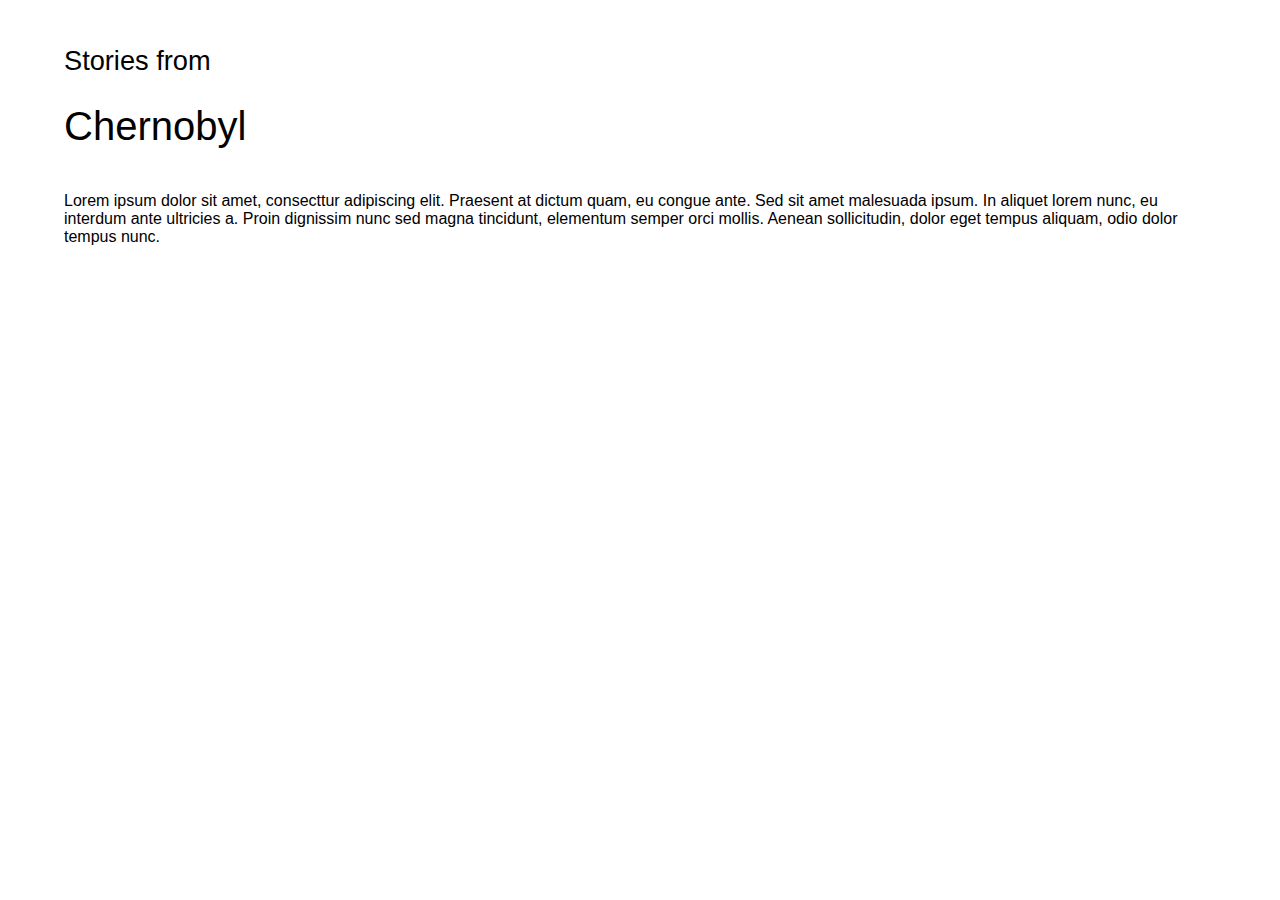
<file: final/index.html>
<!doctype html>
<html lang="en">
  <head>
    <meta charset="UTF-8" />
    <meta name="viewport" content="width=device-width, initial-scale=1.0" />
    <title>Stories of Chernobyl</title>

    <link rel="preconnect" href="https://fonts.googleapis.com" />
    <link rel="preconnect" href="https://fonts.gstatic.com" crossorigin />
    <link
      href="https://fonts.googleapis.com/css2?family=Special+Gothic:wght@400..700&display=swap"
      rel="stylesheet"
    />

    <link
      href="https://cdn.jsdelivr.net/npm/bootstrap@5.0.2/dist/css/bootstrap.min.css"
      rel="stylesheet"
      integrity="sha384-EVSTQN3/azprG1Anm3QDgpJLIm9Nao0Yz1ztcQTwFspd3yD65VohhpuuCOmLASjC"
      crossorigin="anonymous"
    />

    <link rel="stylesheet" href="css/styles.css" />
  </head>
  <body>
    <main>
      <div class="container py-4 vh-75">
        <div class="p-5 mb-4">
          <div class="container-fluid py-5 text-end">
            <h2 class="mb-0">Stories from</h2>
            <h1 class="mt-0">Chernobyl</h1>
          </div>
        </div>
      </div>
      <div class="container-fluid bg-dark h-100 py-4 p-5">
        <div class="row">
          <div class="col-7"></div>
          <div class="col-4">
            <p class="text-light">
              Lorem ipsum dolor sit amet, consecttur adipiscing elit. Praesent
              at dictum quam, eu congue ante. Sed sit amet malesuada ipsum. In
              aliquet lorem nunc, eu interdum ante ultricies a. Proin dignissim
              nunc sed magna tincidunt, elementum semper orci mollis. Aenean
              sollicitudin, dolor eget tempus aliquam, odio dolor tempus nunc.
            </p>
          </div>
        </div>
      </div>
    </main>
    <footer></footer>
    <script
      src="https://cdn.jsdelivr.net/npm/bootstrap@5.0.2/dist/js/bootstrap.bundle.min.js"
      integrity="sha384-MrcW6ZMFYlzcLA8Nl+NtUVF0sA7MsXsP1UyJoMp4YLEuNSfAP+JcXn/tWtIaxVXM"
      crossorigin="anonymous"
    ></script>
  </body>
</html>
</file>
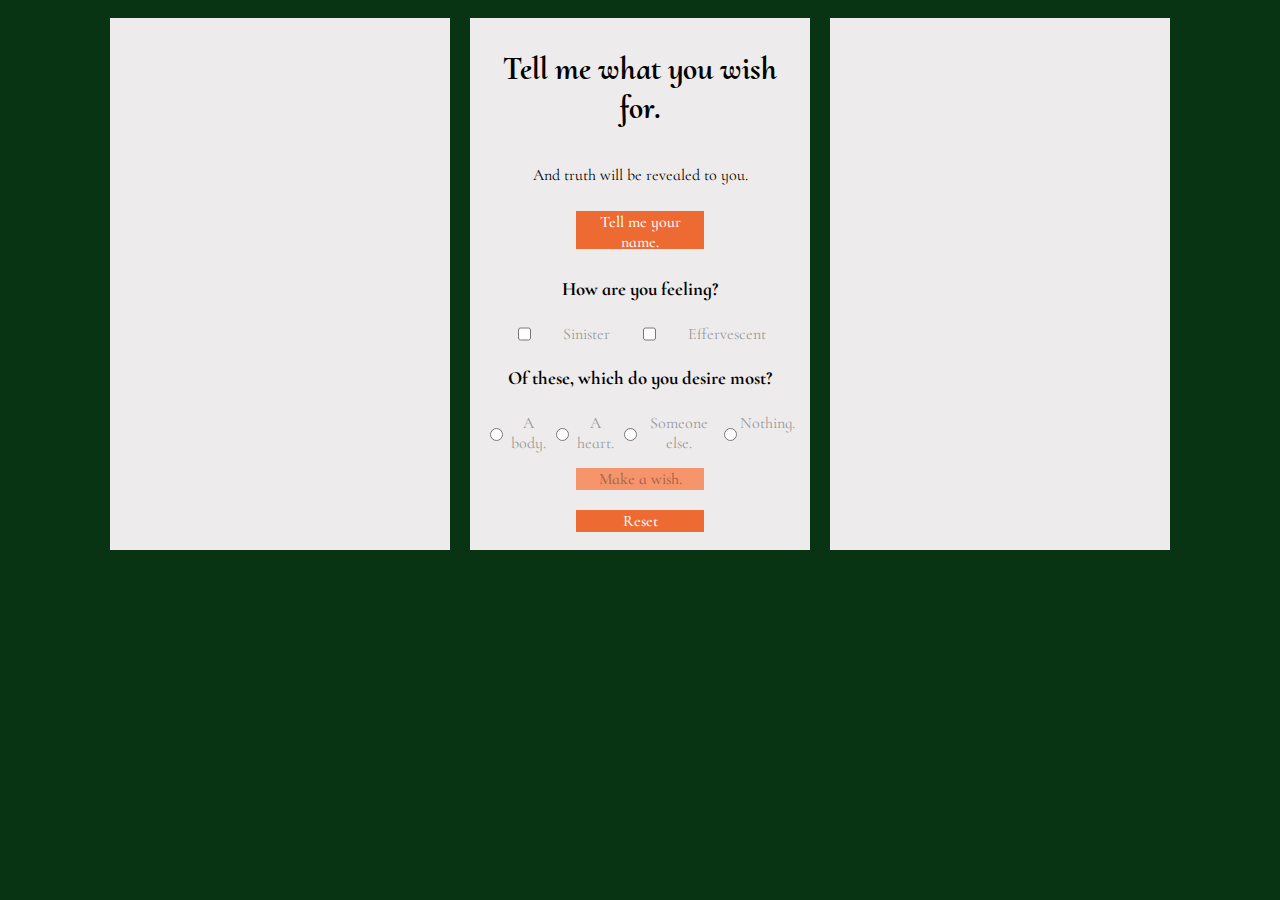
<file: g-richardson-week05/g-richardson-coding-week05.html>
<!doctype html>
<html lang="en">
  <head>
    <meta charset="UTF-8" />
    <meta name="viewport" content="width=device-width, initial-scale=1.0" />
    <title>Document</title>
    <link rel="stylesheet" href="style.css" />

    <link rel="preconnect" href="https://fonts.googleapis.com" />
    <link rel="preconnect" href="https://fonts.gstatic.com" crossorigin />
    <link
      href="https://fonts.googleapis.com/css2?family=Cormorant+Infant:ital,wght@0,300..700;1,300..700&family=Cormorant+Upright:wght@300;400;500;600;700&display=swap"
      rel="stylesheet"
    />
  </head>
  <body>
    <div class="row">
      <div class="item">
        <div id="topleft">
          <!-- name content-->
        </div>
        <div id="middleleft"></div>
        <div id="bottomleft"></div>
        <div id="lastleft"></div>
      </div>
      <div class="item">
        <h1>Tell me what you wish for.</h1>
        <p>And truth will be revealed to you.</p>
        <button id="first-button" class="button" onclick="namePrompt()">
          Tell me your name.
        </button>
        <h3>How are you feeling?</h3>
        <div class="row compact disabled" id="checkboxes">
          <input
            type="checkbox"
            id="sinister"
            name="feeling"
            value="sinister"
            onclick="sinisterChecked()"
          />
          <label for="sinister">Sinister</label>
          <input
            type="checkbox"
            id="effervescent"
            name="feeling"
            value="effervescent"
            onclick="effervescentChecked()"
          />
          <label for="effervescent">Effervescent</label>
        </div>
        <h3>Of these, which do you desire most?</h3>
        <div class="row compact disabled" id="radio">
          <input
            type="radio"
            id="body"
            name="desire"
            value="body"
            onclick="desireInput()"
          />
          <label for="body">A body.</label>
          <input
            type="radio"
            id="heart"
            name="desire"
            value="heart"
            onclick="desireInput()"
          />
          <label for="heart">A heart.</label>
          <input
            type="radio"
            id="someone-else"
            name="desire"
            value="someone else"
            onclick="desireInput()"
          />
          <label for="someone-else">Someone else.</label>
          <input
            type="radio"
            id="nothing"
            name="desire"
            value="nothing"
            onclick="desireInput()"
          />
          <label for="nothing">Nothing.</label>
        </div>
        <button class="button disabled" id="wish-button" onclick="wish()">
          Make a wish.
        </button>
        <button class="button" id="reset" onclick="reset()">Reset</button>
      </div>
      <div class="item">
        <div id="topright">
          <!-- wish content-->
        </div>
        <div id="middleright"></div>
        <div id="bottomright"></div>
      </div>
    </div>
    <script>
      function namePrompt() {
        let name = prompt("What is your name?");
        let nameButton = document.getElementById("first-button");
        let checkboxes = document.getElementById("checkboxes");
        document.getElementById("topleft").innerHTML = `<h2>${name}</h2>`;
        nameButton.classList.add("disabled");
        checkboxes.classList.remove("disabled");
      }

      function sinisterChecked() {
        let sinisterValue = document.getElementById("sinister").checked;
        let radio = document.getElementById("radio");
        if (sinisterValue === true) {
          document.getElementById("middleleft").innerHTML =
            `<h3>Something passes over you.</h3>
          <p>A shiver down your spine.<p>`;
        }
        radio.classList.remove("disabled");
      }

      function effervescentChecked() {
        let effervescentValue = document.getElementById("effervescent").checked;
        let radio = document.getElementById("radio");
        if (effervescentValue === true) {
          document.getElementById("bottomleft").innerHTML =
            `<h3>And your heart is lightened.</h3>
            <p>Feeling bubbly!<p>`;
        } else {
          document.getElementById("bottomleft").innerHTML =
            `<h3>Unhappy?</h3>
            <p>Trouble bubbles.<p>`;
        }
        radio.classList.remove("disabled");
      }

      function desireInput() {
        let bodyValue = document.getElementById("body").checked;
        let heartValue = document.getElementById("heart").checked;
        let someoneElseValue = document.getElementById("someone-else").checked;
        let wishButton = document.getElementById("wish-button");
        let checkboxes = document.getElementById("checkboxes");

        if (bodyValue === true) {
          document.getElementById("lastleft").innerHTML = `<p>Yours?<p>`;
        } else if (heartValue === true) {
          document.getElementById("lastleft").innerHTML =
            `<p>Beats walkin'!<p>`;
        } else if (someoneElseValue === true) {
          document.getElementById("lastleft").innerHTML =
            `<p>Wholy outside yourself.<p>`;
        } else {
          document.getElementById("lastleft").innerHTML = `<p>Not much.<p>`;
        }

        wishButton.classList.remove("disabled");
        checkboxes.querySelectorAll('input[type="checkbox"]').forEach((checkbox) => {
          checkbox.disabled = true;
        });
      }

      function wish() {
        let wishButton = document.getElementById("wish-button");
        let radio = document.getElementById("radio");
        switch (true) {
          case document.getElementById("body").checked &&
            document.getElementById("sinister").checked:
            document.getElementById("topright").innerHTML =
              `<p>Your wish is dashed to pieces in the ocean.<p>`;
            break;
          case document.getElementById("heart").checked &&
            document.getElementById("effervescent").checked:
            document.getElementById("topright").innerHTML =
              `<p>You're uplifted, levity enters your heart.<p>`;
            break;
          case document.getElementById("someone-else").checked &&
            document.getElementById("sinister").checked:
            document.getElementById("topright").innerHTML =
              `<p>Maybe love is coming your way.<p>`;
            break;
          default:
            document.getElementById("topright").innerHTML =
              `<p>You know what's up.<p>`;
        }
        wishButton.classList.add("disabled");
        radio.classList.add("disabled");
      }

      function reset() {
        document.getElementById("topleft").innerHTML = ``;
        document.getElementById("middleleft").innerHTML = ``;
        document.getElementById("bottomleft").innerHTML = ``;
        document.getElementById("lastleft").innerHTML = ``;
        document.getElementById("topright").innerHTML = ``;
        document.getElementById("middleright").innerHTML = ``;
        document.getElementById("bottomright").innerHTML = ``;
        let nameButton = document.getElementById("first-button");
        let checkboxes = document.getElementById("checkboxes");
        let radio = document.getElementById("radio");
        let wishButton = document.getElementById("wish-button");
        nameButton.classList.remove("disabled");
        checkboxes.classList.add("disabled");
        radio.classList.add("disabled");
        wishButton.classList.add("disabled");
        checkboxes
          .querySelectorAll('input[type="checkbox"]')
          .forEach((checkbox) => (checkbox.checked = false));
        radio
          .querySelectorAll('input[type="radio"]')
          .forEach((radio) => (radio.checked = false));
      }
    </script>
  </body>
</html>
</file>
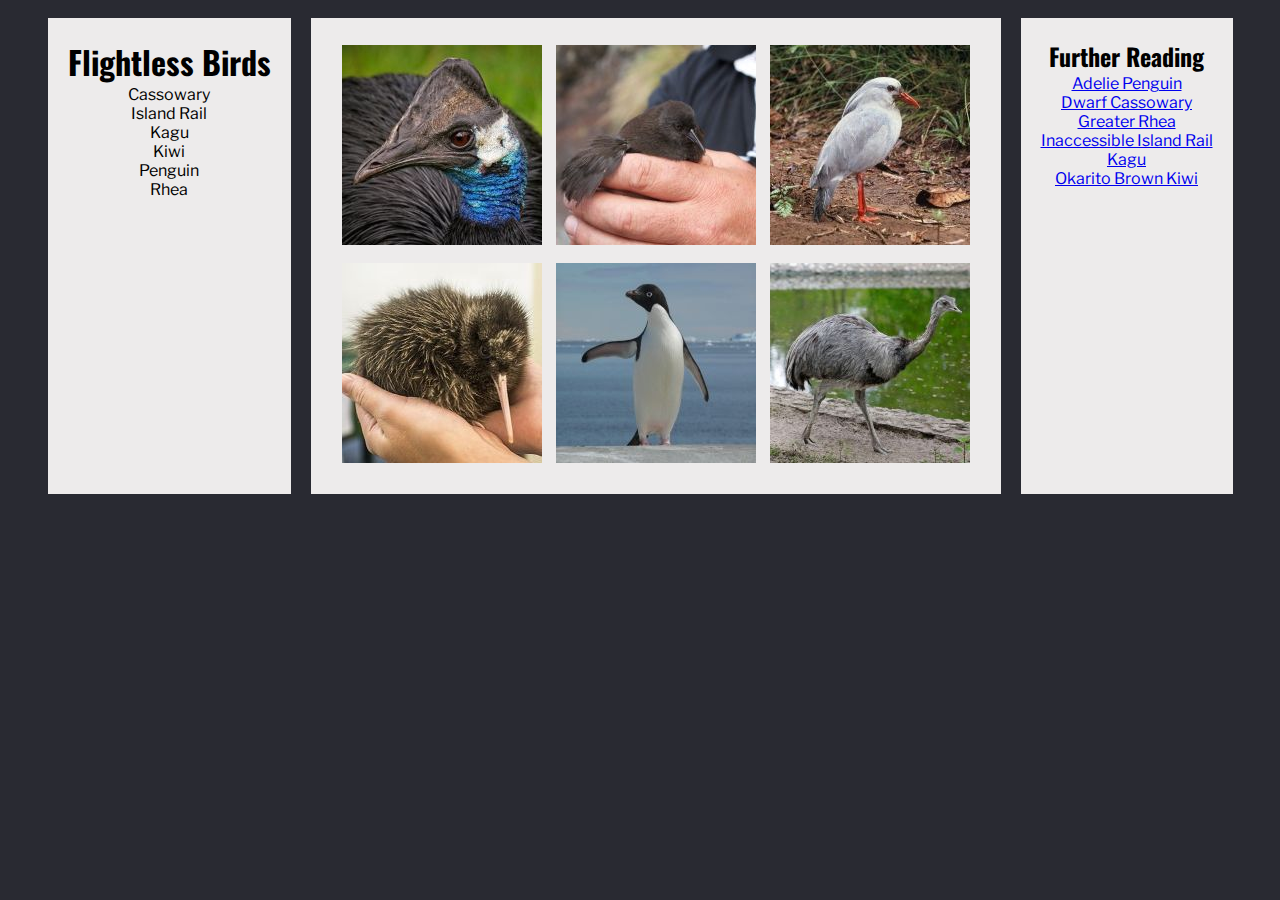
<file: g-richardson-week06/g-richardson-coding-week06.html>
<!doctype html>
<html lang="en">
  <head>
    <meta charset="UTF-8" />
    <meta name="viewport" content="width=device-width, initial-scale=1.0" />
    <title>Document</title>
    <link rel="stylesheet" href="style.css" />
    <link rel="preconnect" href="https://fonts.googleapis.com" />
    <link rel="preconnect" href="https://fonts.gstatic.com" crossorigin />
    <link
      href="https://fonts.googleapis.com/css2?family=Libre+Franklin:ital,wght@0,100..900;1,100..900&family=Oswald:wght@200..700&display=swap"
      rel="stylesheet"
    />
  </head>

  <body>
    <div class="row">
      <div class="col">
        <h1>Flightless Birds</h1>
        <ul id="bird-list"></ul>
      </div>
      <div class="col">
        <ul id="images"></ul>
      </div>

      <div class="col">
        <h2>Further Reading</h2>
        <ul id="menu"></ul>
      </div>
    </div>

    <script>
      let birds = [
        "Kagu",
        "Rhea",
        "Kiwi",
        "Island Rail",
        "Cassowary",
        "Penguin",
      ];

      let imageURLs = [
        "media/island-rail.jpg",
        "media/kagu.jpg",
        "media/kiwi.jpg",
        "media/cassowary.jpg",
        "media/rhea.jpg",
        "media/penguin.jpg",
      ];

      let largeURLs = [
        "media/island-rail-large.jpg",
        "media/kagu-large.jpg",
        "media/kiwi-large.jpg",
        "media/cassowary-large.jpg",
        "media/rhea-large.jpg",
        "media/penguin-large.jpg",
      ];

      let links = [
        ["Greater Rhea", "https://ebird.org/species/grerhe1"],
        ["Kagu", "https://ebird.org/species/kagu1"],
        ["Inaccessible Island Rail", "https://ebird.org/species/inirai1"],
        ["Okarito Brown Kiwi", "https://ebird.org/species/okbkiw1"],
        ["Dwarf Cassowary", "https://ebird.org/species/dwacas1"],
        ["Adelie Penguin", "https://ebird.org/species/adepen1"],
      ];

      largeURLs.sort();

      imageURLs.sort();

      links.sort();

      birds.sort();

      for (let bird in birds) {
        document.getElementById("bird-list").innerHTML +=
          `<li>${birds[bird]}</li>`;
      }

      for (let image in imageURLs) {
        document.getElementById("images").innerHTML +=
          `<li><a href="${largeURLs[image]}" target="_blank"><img src="${imageURLs[image]}" alt="Image of a ${birds[image]}"></a></li>`;
      }

      for (let link in links) {
        document.getElementById("menu").innerHTML +=
          `<li><a href="${links[link][1]}" target="_blank">${links[link][0]}</a></li>`;
      }
    </script>
  </body>
</html>
</file>
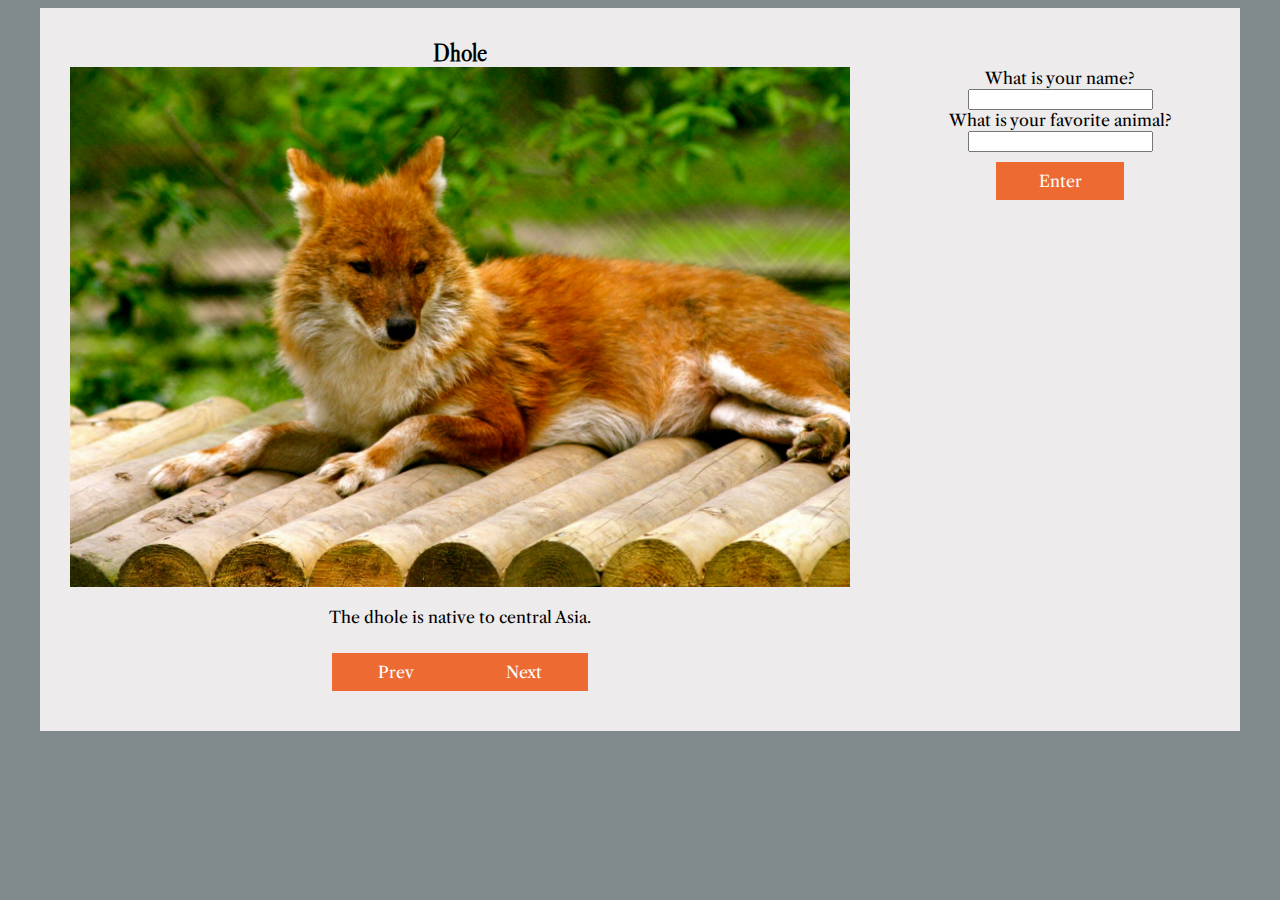
<file: g-richardson-week07/g-richardson-coding-week07.html>
<!doctype html>
<html lang="en">
  <head>
    <meta charset="UTF-8" />
    <meta name="viewport" content="width=device-width, initial-scale=1.0" />
    <title>Week 7</title>
    
    <link rel="preconnect" href="https://fonts.googleapis.com" />
    <link rel="preconnect" href="https://fonts.gstatic.com" crossorigin />
    <link
      href="https://fonts.googleapis.com/css2?family=Libre+Caslon+Display&family=Libre+Caslon+Text:ital,wght@0,400;0,700;1,400&display=swap"
      rel="stylesheet"
    />

    <link rel="stylesheet" href="styles.css" />
  </head>
  <body>
    <div class="main">
      <div class="row">
        <div class="container col w65">
          <div id="slideshow"></div>
          <div class="row">
            <button id="prevBtn" onclick="reverseSlide()">Prev</button>
            <button id="nextBtn" onclick="advanceSlide()">Next</button>
          </div>
        </div>
        <div class="col w25">
          <div class="form-container col">
            <form id="question-form">
              <label for="name">What is your name?</label>
              <input
                type="text"
                id="name"
                onblur="updateName(nameInput)"
              /><br />
              <label for="animal">What is your favorite animal?</label>
              <input type="text" id="animal" />
            </form>
            <button onclick="enterForm()">Enter</button>
          </div>
          <div>
            <div id="yournameis"></div>
            <div id="preference"></div>
          </div>
        </div>
      </div>
    </div>
    <script>
      let slideContent = [
        ["Dhole", "dhole.jpg", "The dhole is native to central Asia."],
        ["Manul", "manul.jpg", "The manul is also called the Pallas's Cat."],
      ];

      let currentSlide = 0;
      console.log("start: currentSlide = " + currentSlide);

      function updateSlide() {
        document.getElementById("slideshow").innerHTML = `
                      <h2>${slideContent[currentSlide][0]}</h2>
                      <img src="${slideContent[currentSlide][1]}" />
                      <p>${slideContent[currentSlide][2]}</p>`;
        console.log("updateSlide = " + currentSlide);
      }

      function reverseSlide() {
        if (currentSlide > 0) {
          currentSlide -= 1;
          updateSlide();
        }
      }

      function advanceSlide() {
        if (currentSlide < 1) {
          currentSlide += 1;
          updateSlide();
        }
      }

      window.onload = updateSlide();

      let nameInput = document.forms["question-form"].name.value;
      console.log("Name Input: " + nameInput);
      let animalInput = document.forms["question-form"].animal.value;

      function updateName(n) {
        if (n != "" && n != null){
        document.getElementById("yournameis").innerHTML = `<h3>${n}</h3>`;
        }
      }

      function updateAnimal(n, a) {
        if (n != "" && n != null && a != "" && a != null) {
        document.getElementById("preference").innerHTML =
          `<p>${n}'s favorite animal is ${a}.`;}
      }

      function enterForm() {
        updateName(nameInput);
        updateAnimal(nameInput, animalInput);
      }
    </script>
  </body>
</html>
</file>
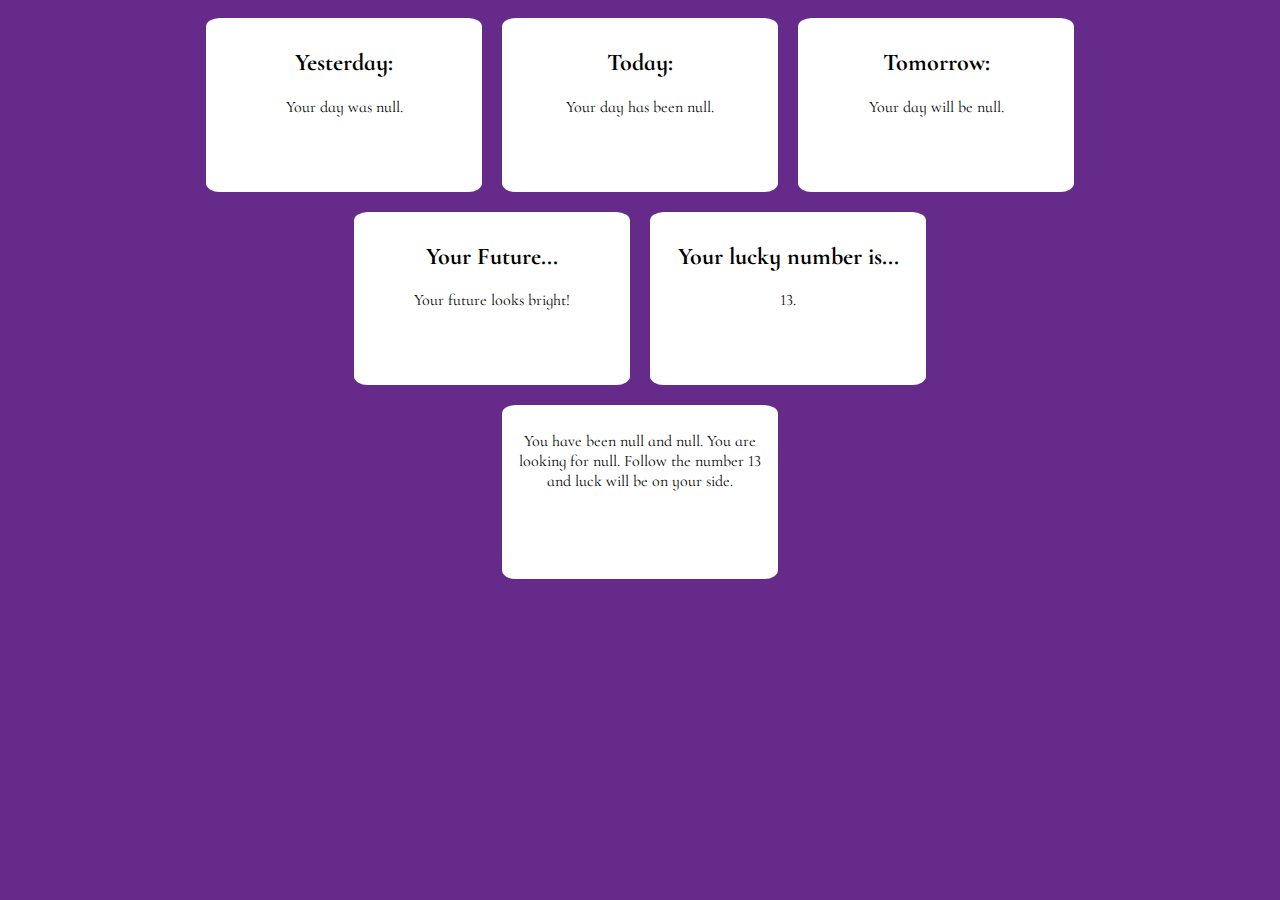
<file: g-richardson-week4/g-richardson-coding-week04.html>
<!doctype html>
<html lang="en">
  <head>
    <meta charset="UTF-8" />
    <meta name="viewport" content="width=device-width, initial-scale=1.0" />
    <title>Document</title>
    <!-- Font Links -->
    <link rel="preconnect" href="https://fonts.googleapis.com" />
    <link rel="preconnect" href="https://fonts.gstatic.com" crossorigin />
    <link
      href="https://fonts.googleapis.com/css2?family=Cormorant+Infant:ital,wght@0,300..700;1,300..700&display=swap"
      rel="stylesheet"
    />
    <style>
      body {
        background-color: #662b8a;
        font-family:
          "Cormorant Infant", Georgia, "Times New Roman", Times, serif;
      }

      .row {
        display: flex;
        justify-content: center;
        flex-direction: row;
        margin: auto;
        padding: auto;
      }

      .item {
        background-color: white;
        width: 20svw;
        height: 12svw;
        padding: 10px;
        margin: 10px;
        text-align: center;
        border-radius: 5%;
      }
    </style>
  </head>
  <body>
    <script>
      let yesterday = "";
      let today = "";
      let tomorrow = "";
      let summary = "";
      let favNumber = 0;
      let age = 0;
      let luckyNumber = 0;
      yesterday = prompt("How was your day yesterday?");
      today = prompt("How is your day today?");
      tomorrow = prompt("How do you think your day tomorrow will be?");
      favNumber = Number(prompt("Tell me your favorite number."));
      console.log(favNumber);
      age = Number(prompt("How old are you?"));
      console.log(age);
      luckyNumber = age + favNumber + 13;
      console.log("luckyNumber =" + luckyNumber);
      summary =
        "You have been " +
        yesterday +
        " and " +
        today +
        ". You are looking for " +
        tomorrow +
        ". Follow the number " +
        luckyNumber +
        " and luck will be on your side.";
      console.log("summary = " + summary);
    </script>

    <div class="row">
      <div class="item">
        <h2>Yesterday:</h2>
        <div id="past"></div>
      </div>

      <div class="item">
        <h2>Today:</h2>
        <div id="present"></div>
      </div>

      <div class="item">
        <h2>Tomorrow:</h2>
        <div id="future"></div>
      </div>
    </div>
    <div class="row">
      <div class="item">
        <h2>Your Future...</h2>
        <div id="fortune"></div>
      </div>
      <div class="item">
        <h2>Your lucky number is...</h2>
        <div id="lucky-number"></div>
      </div>
    </div>
    <div class="row">
      <div class="item">
        <div id="summation"></div>
      </div>
    </div>

    <script>
      document.getElementById("past").innerHTML =
        ` <p>Your day was ${yesterday}.</p>`;

      document.getElementById("present").innerHTML =
        `<p>Your day has been ${today}.</p>`;

      document.getElementById("future").innerHTML =
        `<p>Your day will be ${tomorrow}.</p>`;

      if (favNumber > age) {
        document.getElementById("fortune").innerHTML =
          `<p>Your future looks ill.</p>`;
      } else {
        document.getElementById("fortune").innerHTML =
          `<p>Your future looks bright!</p>`;
      }

      document.getElementById("lucky-number").innerHTML =
        ` <p>${luckyNumber}.</p>`;

      document.getElementById("summation").innerHTML = `<p>${summary}</p>`
    </script>
  </body>
</html>
</file>
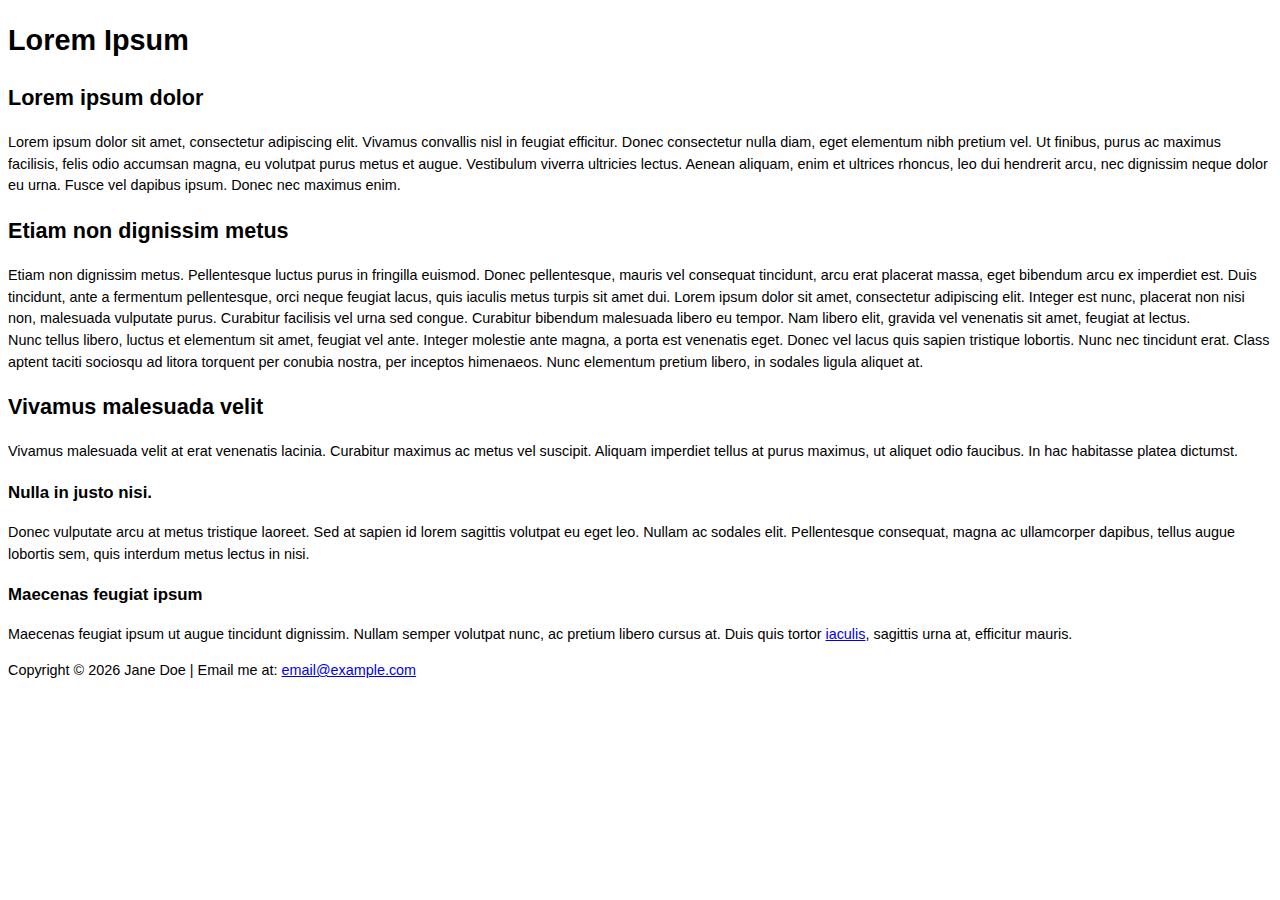
<file: troubleshooting/week02.html>
<!DOCTYPE html>
<html lang="en">
<head>
    <meta charset="UTF-8">
    <meta name="viewport" content="width=device-width, initial-scale=1.0">
    <title>Title of the Webpage</title>

    <style>
        body {
            font-family: Arial, Helvetica, sans-serif;
            font-size: 0.9rem;
            line-height: 1.5;
        }
    </style>
</head>
<body>
    <header>
        <h1>Lorem Ipsum</h1>
    </header>

    <div id="container">
        <h2>Lorem ipsum dolor</h2>
        <p>
            Lorem ipsum dolor sit amet, consectetur adipiscing elit. Vivamus convallis nisl in feugiat efficitur. Donec consectetur nulla diam, eget elementum nibh pretium vel. 
            Ut finibus, purus ac maximus facilisis, felis odio accumsan magna, eu volutpat purus metus et augue. Vestibulum viverra ultricies lectus. 
            Aenean aliquam, enim et ultrices rhoncus, leo dui hendrerit arcu, nec dignissim neque dolor eu urna. Fusce vel dapibus ipsum. Donec nec maximus enim.
        </p>

        <h2>Etiam non dignissim metus</h2>
        <p>Etiam non dignissim metus. Pellentesque luctus purus in fringilla euismod. Donec pellentesque, mauris vel consequat tincidunt, arcu erat placerat massa, eget bibendum arcu ex imperdiet est. Duis tincidunt, ante a fermentum pellentesque, orci neque feugiat lacus, quis iaculis metus turpis sit amet dui. 
            Lorem ipsum dolor sit amet, consectetur adipiscing elit. Integer est nunc, placerat non nisi non, malesuada vulputate purus. Curabitur facilisis vel urna sed congue. 
            Curabitur bibendum malesuada libero eu tempor. Nam libero elit, gravida vel venenatis sit amet, feugiat at lectus. <br>
            Nunc tellus libero, luctus et elementum sit amet, feugiat vel ante. Integer molestie ante magna, a porta est venenatis eget. Donec vel lacus quis sapien tristique lobortis. 
            Nunc nec tincidunt erat. Class aptent taciti sociosqu ad litora torquent per conubia nostra, per inceptos himenaeos. Nunc elementum pretium libero, in sodales ligula aliquet at.
        </p>

        <h2>Vivamus malesuada velit</h2>
        <p>
            Vivamus malesuada velit at erat venenatis lacinia. Curabitur maximus ac metus vel suscipit. Aliquam imperdiet tellus at purus maximus, ut aliquet odio faucibus. In hac habitasse platea dictumst. 
        </p>

        <h3>Nulla in justo nisi.</h3>
        <p>
            Donec vulputate arcu at metus tristique laoreet. Sed at sapien id lorem sagittis volutpat eu eget leo. Nullam ac sodales elit. 
            Pellentesque consequat, magna ac ullamcorper dapibus, tellus augue lobortis sem, quis interdum metus lectus in nisi.
        </p>

        <h3>Maecenas feugiat ipsum</h3>
        <p>
            Maecenas feugiat ipsum ut augue tincidunt dignissim. Nullam semper volutpat nunc, ac pretium libero cursus at. Duis quis tortor <a href="https://www.google.com/" target="_blank">iaculis</a>, sagittis urna at, efficitur mauris.
        </p>
    </div>

    <footer>
        <p>Copyright &copy; 2026 Jane Doe | Email me at: <a href="mailto:email@example.com">email@example.com</a></p>
    </footer>
    
</body>
</html>
</file>
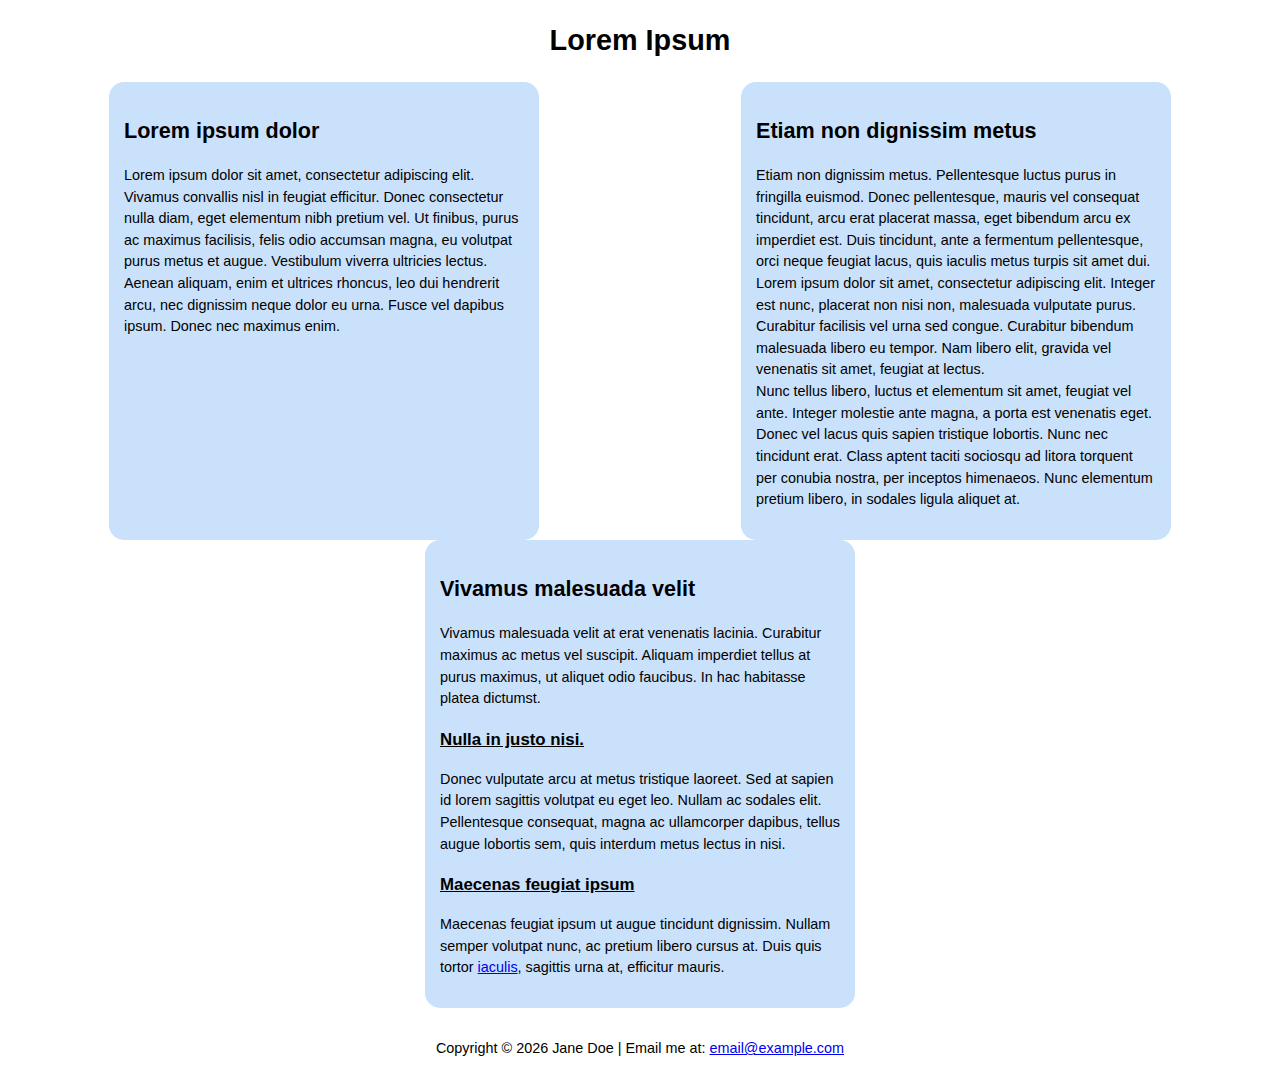
<file: troubleshooting/week03/week03.html>
<!DOCTYPE html>
<html lang="en">
<head>
    <meta charset="UTF-8">
    <meta name="viewport" content="width=device-width, initial-scale=1.0">
    <title>Title of the Webpage</title>

    <style>
        body {
            font-family: Arial, Helvetica, sans-serif;
            font-size: 0.9rem;
            line-height: 1.5;
        }

        header h1 {
            text-align: center;
        }

        #container {
            display: flex;
            flex-wrap: wrap;
        }

        .column {
            background-color: rgb(202, 225, 251);
            margin: 0 auto; 
            border-radius: 15px;
            padding: 15px;
            max-width: 400px;
        }

        footer {
            margin: 30px auto;
            text-align: center;
        }
    </style>
</head>
<body>
    <header>
        <h1>Lorem Ipsum</h1>
    </header>

    <div id="container">
        <div class="column">
            <h2>Lorem ipsum dolor</h2>
            <p>
                Lorem ipsum dolor sit amet, consectetur adipiscing elit. Vivamus convallis nisl in feugiat efficitur. Donec consectetur nulla diam, eget elementum nibh pretium vel. 
                Ut finibus, purus ac maximus facilisis, felis odio accumsan magna, eu volutpat purus metus et augue. Vestibulum viverra ultricies lectus. 
                Aenean aliquam, enim et ultrices rhoncus, leo dui hendrerit arcu, nec dignissim neque dolor eu urna. Fusce vel dapibus ipsum. Donec nec maximus enim.
            </p>
        </div>

        <div class="column">
            <h2>Etiam non dignissim metus</h2>
            <p>Etiam non dignissim metus. Pellentesque luctus purus in fringilla euismod. Donec pellentesque, mauris vel consequat tincidunt, arcu erat placerat massa, eget bibendum arcu ex imperdiet est. Duis tincidunt, ante a fermentum pellentesque, orci neque feugiat lacus, quis iaculis metus turpis sit amet dui. 
                Lorem ipsum dolor sit amet, consectetur adipiscing elit. Integer est nunc, placerat non nisi non, malesuada vulputate purus. Curabitur facilisis vel urna sed congue. 
                Curabitur bibendum malesuada libero eu tempor. Nam libero elit, gravida vel venenatis sit amet, feugiat at lectus. <br>
                Nunc tellus libero, luctus et elementum sit amet, feugiat vel ante. Integer molestie ante magna, a porta est venenatis eget. Donec vel lacus quis sapien tristique lobortis. 
                Nunc nec tincidunt erat. Class aptent taciti sociosqu ad litora torquent per conubia nostra, per inceptos himenaeos. Nunc elementum pretium libero, in sodales ligula aliquet at.
            </p>
        </div>

        <div class="column">
            <h2>Vivamus malesuada velit</h2>
            <p>
                Vivamus malesuada velit at erat venenatis lacinia. Curabitur maximus ac metus vel suscipit. Aliquam imperdiet tellus at purus maximus, ut aliquet odio faucibus. In hac habitasse platea dictumst. 
            </p>

            <h3 style="text-decoration: underline;">Nulla in justo nisi.</h3>
            <p>
                Donec vulputate arcu at metus tristique laoreet. Sed at sapien id lorem sagittis volutpat eu eget leo. Nullam ac sodales elit. 
                Pellentesque consequat, magna ac ullamcorper dapibus, tellus augue lobortis sem, quis interdum metus lectus in nisi.
            </p>

            <h3 style="text-decoration: underline;">Maecenas feugiat ipsum</h3>
            <p>
                Maecenas feugiat ipsum ut augue tincidunt dignissim. Nullam semper volutpat nunc, ac pretium libero cursus at. Duis quis tortor <a href="https://www.google.com/" target="_blank">iaculis</a>, sagittis urna at, efficitur mauris.
            </p>
        </div>
    </div>

    <footer>
        <p>Copyright &copy; 2026 Jane Doe | Email me at: <a href="mailto:email@example.com">email@example.com</a></p>
    </footer>
    
</body>
</html>
</file>
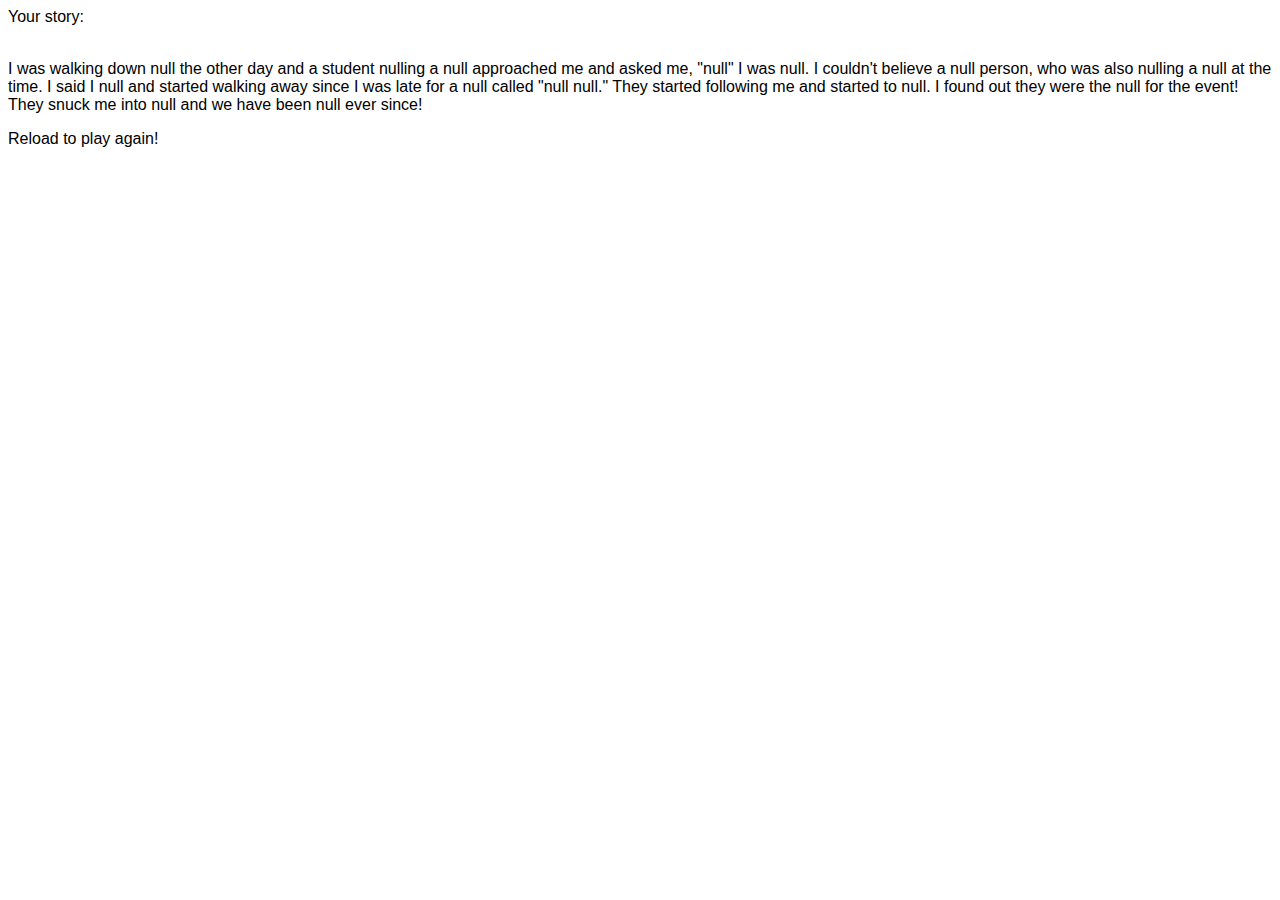
<file: troubleshooting/week04/week04.html>
<!doctype html>

<html lang="en">
  <head>
    <meta charset="UTF-8" />
    <title>Some JavaScript in an HTML Page!</title>

    <style>
      body {
        font-family: Arial, sans-serif;
      }
    </style>

    <script type="application/javascript">
      let street;
      let verb01, verb02, verb03;
      let noun01, noun02, noun03;
      let question;
      let emotion;
      let adjective01, adjective02;
      let dodonot;
      let event;
      let employeeType;
      let place;
      let relationship;

      alert(
        "Please enter answers to the following prompts to see a madlibs story!",
      );
      street = prompt("Provide a street name.");
      verb01 = prompt("Provide a verb.");
      noun01 = prompt("Provide a noun.");
      question = prompt("Provide a question. Include the question mark.");
      emotion = prompt("Provide type of feeling.");
      adjective01 = prompt("Provide an adjective (word to describe something).");
      doDoNot = prompt('Either type "do" or "don\'t" below.');
      noun02 = prompt("Provide a noun.");
      event = prompt("Provide a type of event.");
      verb03 = prompt("Provide a verb.");
      employeeType = prompt("Provide a type of employee.");
      place = prompt("Provide a place.");
      verb02 = prompt("Provide a verb.");
      noun03 = prompt("Provide a noun.");
      relationship = prompt("Provide a relationship type.");
      adjective02 = prompt("Provide an adjective (word to describe something).");
    </script>
  </head>
  <body>
    <div>Your story:<br /><br /></div>

      <div id="container"></div>

    <script>
      document.getElementById("container").innerHTML =
        "<p>I was walking down " +
        street +
        " the other day and a student " +
        verb01 +
        "ing a " +
        noun01 +
        ' approached me and asked me, "' +
        question +
        '" I was ' +
        emotion +
        ". I couldn't believe a " +
        adjective01 +
        " person, who was also " +
        verb02 +
        "ing a " +
        noun02 +
        " at the time. I said I " +
        doDoNot +
        " and started walking away since I was late for a " +
        event +
        ' called "' +
        adjective02 +
        " " +
        noun03 +
        '." They started following me and started to ' +
        verb03 +
        ". I found out they were the " +
        employeeType +
        " for the event! They snuck me into " +
        place +
        " and we have been " +
        relationship +
        " ever since!</p>";
    </script>



    <div>Reload to play again!</div>
  </body>
</html>
</file>
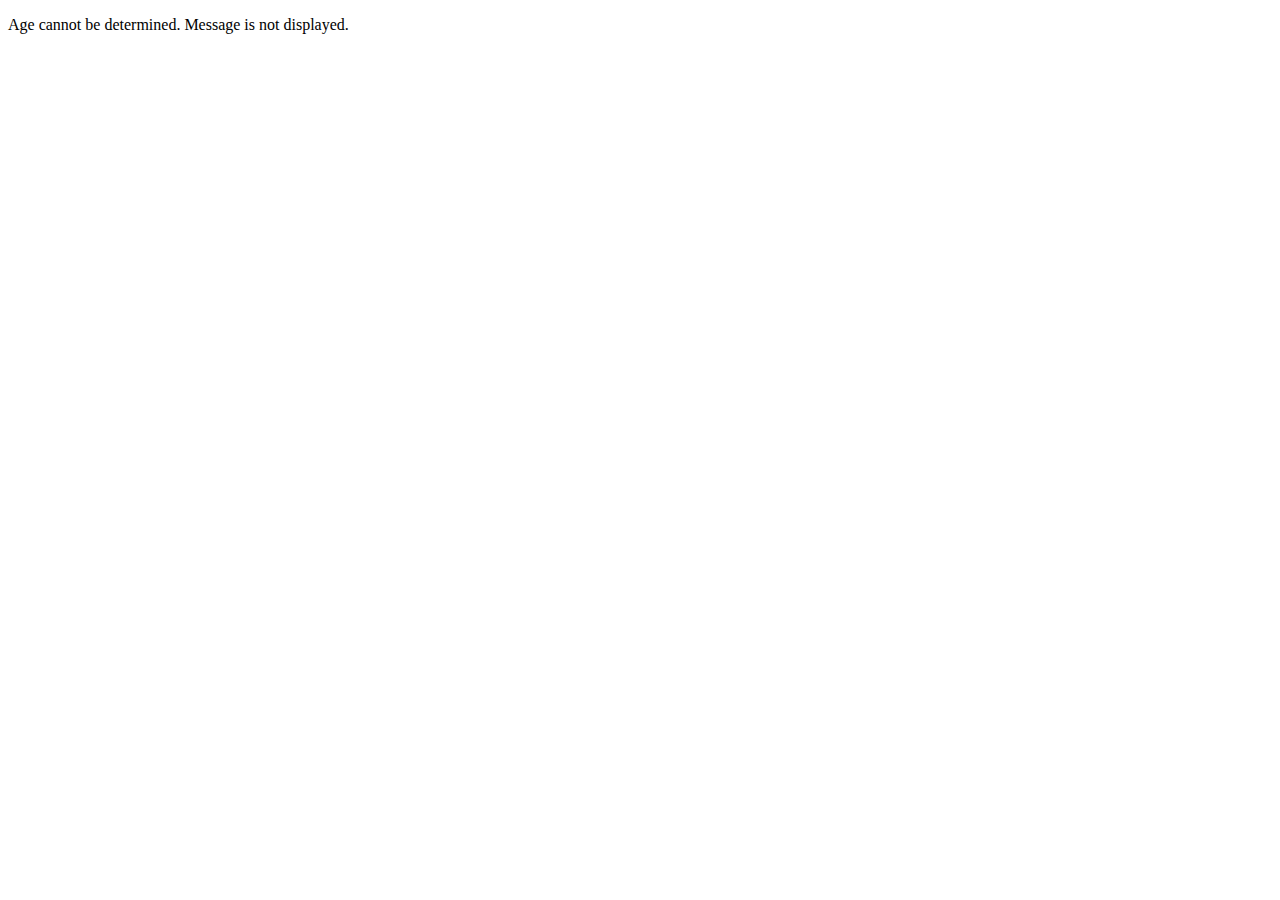
<file: troubleshooting/week05/week05.html>
<!DOCTYPE html>
<html lang="en">
<head>
    <meta charset="UTF-8">
    <meta name="viewport" content="width=device-width, initial-scale=1.0">
    <title>Week 5 Troubleshooting</title>
</head>
<body>

    <div id="secret-msg"></div>

    <script>
        let answer = Number(prompt("You must be 18 years and older to view this information. What is your age in years?"));

        let secretMessage = "<em>Never going to give you up/Never gonna let you down/Never gonna run around and desert you...</em>";

        if (answer >= 18) {
            document.getElementById("secret-msg").innerHTML = "<p>Great! I'm glad you are " + answer + " years old and that is old enough to see this message:</p>";
            document.getElementById("secret-msg").innerHTML += "<p>" + secretMessage + "</p>";
        }
        else if (answer < 0) {
            document.getElementById("secret-msg").innerHTML = "<p>You can't be " + answer + " years old! That's impossible!</p>";
        }
        else if (answer < 18 && answer > 0) {
            document.getElementById("secret-msg").innerHTML = "<p>You are " + answer + " years old and are not old enough to see the message!</p>";
        }
        else {
            document.getElementById("secret-msg").innerHTML = "<p>Age cannot be determined. Message is not displayed.</p>";
        }
    </script>
    
</body>
</html>
</file>
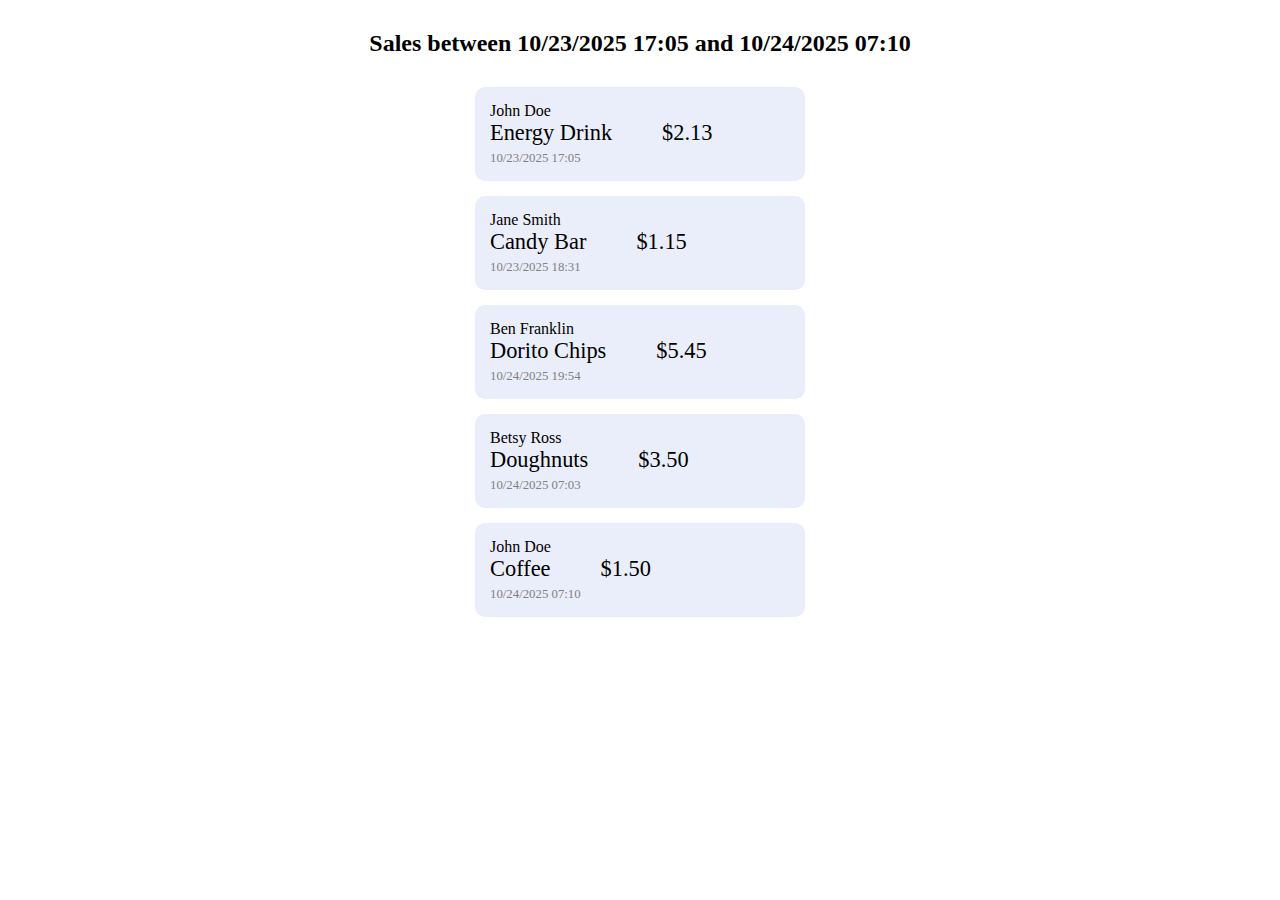
<file: troubleshooting/week06/week06.html>
<!DOCTYPE html>
<html lang="en">
<head>
    <meta charset="UTF-8">
    <meta name="viewport" content="width=device-width, initial-scale=1.0">
    <title>Week 6 Troubleshooting Assignment</title>
    <link rel="stylesheet" href="week06-style.css">
</head>
<body>
    <h2 id="sales-header"></h2>
    <div id="sales"></div>

    <script>

        // Note: This is a multidimensional array. In the future, data like this would be best suited as an array of objects.
        let SALES = [
            ["John Doe", "Energy Drink", "$2.13", "10/23/2025 17:05"],
            ["Jane Smith", "Candy Bar", "$1.15", "10/23/2025 18:31"],
            ["Ben Franklin", "Dorito Chips", "$5.45", "10/24/2025 19:54"],
            ["Betsy Ross", "Doughnuts", "$3.50", "10/24/2025 07:03"],
            ["John Doe", "Coffee", "$1.50", "10/24/2025 07:10"]
        ]

        for (let x in SALES) {
            document.getElementById("sales").innerHTML += `
                <div class="sale-list-item">
                    <div class="customer">${SALES[x][0]}</div>
                    <div class="item">${SALES[x][1]}</div>
                    <div class="total">${SALES[x][2]}</div>
                    <div class="date-time">${SALES[x][3]}</div>
                </div>
            `;
        }

        document.getElementById("sales-header").innerHTML = "Sales between " + SALES[0][3] + " and " + SALES[SALES.length - 1][3];
    </script>
</body>
</html>
</file>
<file: final/css/styles.css>
body {
  font-family: "Libre Franklin", sans-serif;
  margin: 5svh 5vw;
}

.row {
  display: flex;
  flex-direction: row;
}

.col {
  display: flex;
  flex-direction: column;
}

.r-25 {
  height: 25%;
}

.r-70 {
  height: 70%;
}

.c-60 {
  width: 60%;
}

.c-33 {
  width: 33.33%;
}

h1 {
  font-family: "Oswald", sans-serif;
  font-weight: 500;
  font-size: 2.5rem;
}

h2 {
  font-family: "Oswald", sans-serif;
  font-weight: 300;
    font-size: 1.7rem;
}
</file>
<file: g-richardson-week05/style.css>
body {
  background-color: #083413;
  font-family: "Cormorant Infant", Georgia, "Times New Roman", Times, serif;
}

.row {
  display: flex;
  justify-content: center;
  flex-direction: row;
  margin: auto;
  padding: auto;
}

.compact {
    margin: 5px;
    justify-content: space-evenly;
}

.item {
  background-color: rgb(237, 235, 235);
  width: 25svw;
  height: 40svw;
  padding: 10px;
  margin: 10px;
  text-align: center;
  display: flex;
  flex-direction: column;
}

.container {
  display: flex;
  justify-content: center;
  flex-direction: column;
  margin: auto;
  padding: auto;
  text-decoration: none;
  list-style: none;
}

ul {
    list-style: none;
    padding: 0;
    text-align: left;
    margin: auto;
    width: 15svw;
}

h1 {
    font-family: 'Cormorant Upright', serif;
}

h2 {
    font-family: 'Cormorant Upright', serif;
}



.disabled {
    color: #999;
    pointer-events: none;
}

button {
    width: 10svw;
    height: 3svw;
    margin: 10px auto;
    border: none;
    background-color: #ed6a32;
    font-family: 'Cormorant Infant', Georgia, "Times New Roman", Times, serif;
    font-weight: 500;
    color: white;
    font-size: 1.001rem;
}

button.disabled {
    color:#a76447;
    background-color: #f6956b;
}
</file>
<file: g-richardson-week06/style.css>
body {
  background-color: #292a32;
  font-family: "Libre Franklin", "Helvetica Neue", Helvetica, Arial, sans-serif;
}

.row {
  display: flex;
  justify-content: center;
  flex-direction: row;
  margin: auto;
  padding: auto;
}

.col {
  background-color: rgb(237, 235, 235);
  padding: 20px;
  margin: 10px;
  text-align: center;
  display: flex;
  flex-direction: column;
}

ul {
  list-style: none;
  padding: 0;
  text-align: left;
  margin: 0 auto;
  text-align: center;
}

h1 {
  font-family: "Oswald", "Helvetica Neue", Helvetica, Arial, sans-serif;
  margin: 0 auto;
}

h2 {
  font-family: "Oswald", "Helvetica Neue", Helvetica, Arial, sans-serif;
  margin: 0 auto;
}

.disabled {
  color: #999;
  pointer-events: none;
}

button {
  width: 10svw;
  height: 3svw;
  margin: 10px auto;
  border: none;
  background-color: #ed6a32;
  font-family: "Cormorant Infant", Georgia, "Times New Roman", Times, serif;
  font-weight: 500;
  color: white;
  font-size: 1.001rem;
}

button.disabled {
  color: #a76447;
  background-color: #f6956b;
}

#images {
  display: flex;
  flex-direction: row;
  flex-wrap: wrap;
  justify-content: center;
  list-style: none;
  margin: 0 auto;
  width: 650px;
}

#images li {
  margin: 7px;
}
</file>
<file: g-richardson-week07/styles.css>
body {
  background-color: #808a8c;
  font-family: "Libre Caslon Text", Georgia, "Times New Roman", Times, serif;
}

.row {
  display: flex;
  justify-content: center;
  flex-direction: row;
  margin: auto;
  padding: auto;
}

.col {
  background-color: rgb(237, 235, 235);
  padding: 20px;
  margin: 10px;
  text-align: center;
  display: flex;
  flex-direction: column;
}

.w65 {
  width: 65%;
}

.w25 {
  width: 25%;
}

.main {
  background-color: rgb(237, 235, 235);
  max-width: 95%;
  margin: 0 auto;
}

ul {
  list-style: none;
  padding: 0;
  text-align: left;
  margin: 0 auto;
  text-align: center;
}

h1 {
  font-family: "Libre Caslon Display", Georgia, "Times New Roman", Times, serif;
  margin: 0 auto;
}

h2, h3 {
  font-family: "Libre Caslon Display", Georgia, "Times New Roman", Times, serif;
  margin: 0 auto;
}


.disabled {
  color: #999;
  pointer-events: none;
}

button {
  width: 10svw;
  height: 3svw;
  margin: 10px auto;
  border: none;
  background-color: #ed6a32;
  font-family: "Libre Caslon Text", Georgia, "Times New Roman", Times, serif;
  color: white;
  font-size: 1.001rem;
}

button.disabled {
  color: #a76447;
  background-color: #f6956b;
}

button:hover {
  background-color: #f6956b;
}

button:active {
  background-color: #ff5e19;
}

img {
  width: 100%;
  height: auto;
}
</file>
<file: troubleshooting/week06/week06-style.css>
* {
    margin: 0;
    padding: 0;
    box-sizing: content-box;
}

body {
    font-family:Cambria, Cochin, Georgia, Times, 'Times New Roman', serif;
}

h2 {
    margin: 30px;
    text-align: center;
}

#sales {
    margin: 0 auto;
    width: 100%;
}

.sale-list-item {
    background-color: rgb(234, 237, 250);
    margin: 15px auto;
    border-radius: 10px;
    padding: 15px;
    width: 300px;
}

.item {
    float: left;
    margin-right: 50px;
}

.item, .total {
    margin-bottom: 5px;
    font-size: 1.4rem;
}

.date-time {
    color: gray;
    font-size: 0.8rem;
}
</file>
